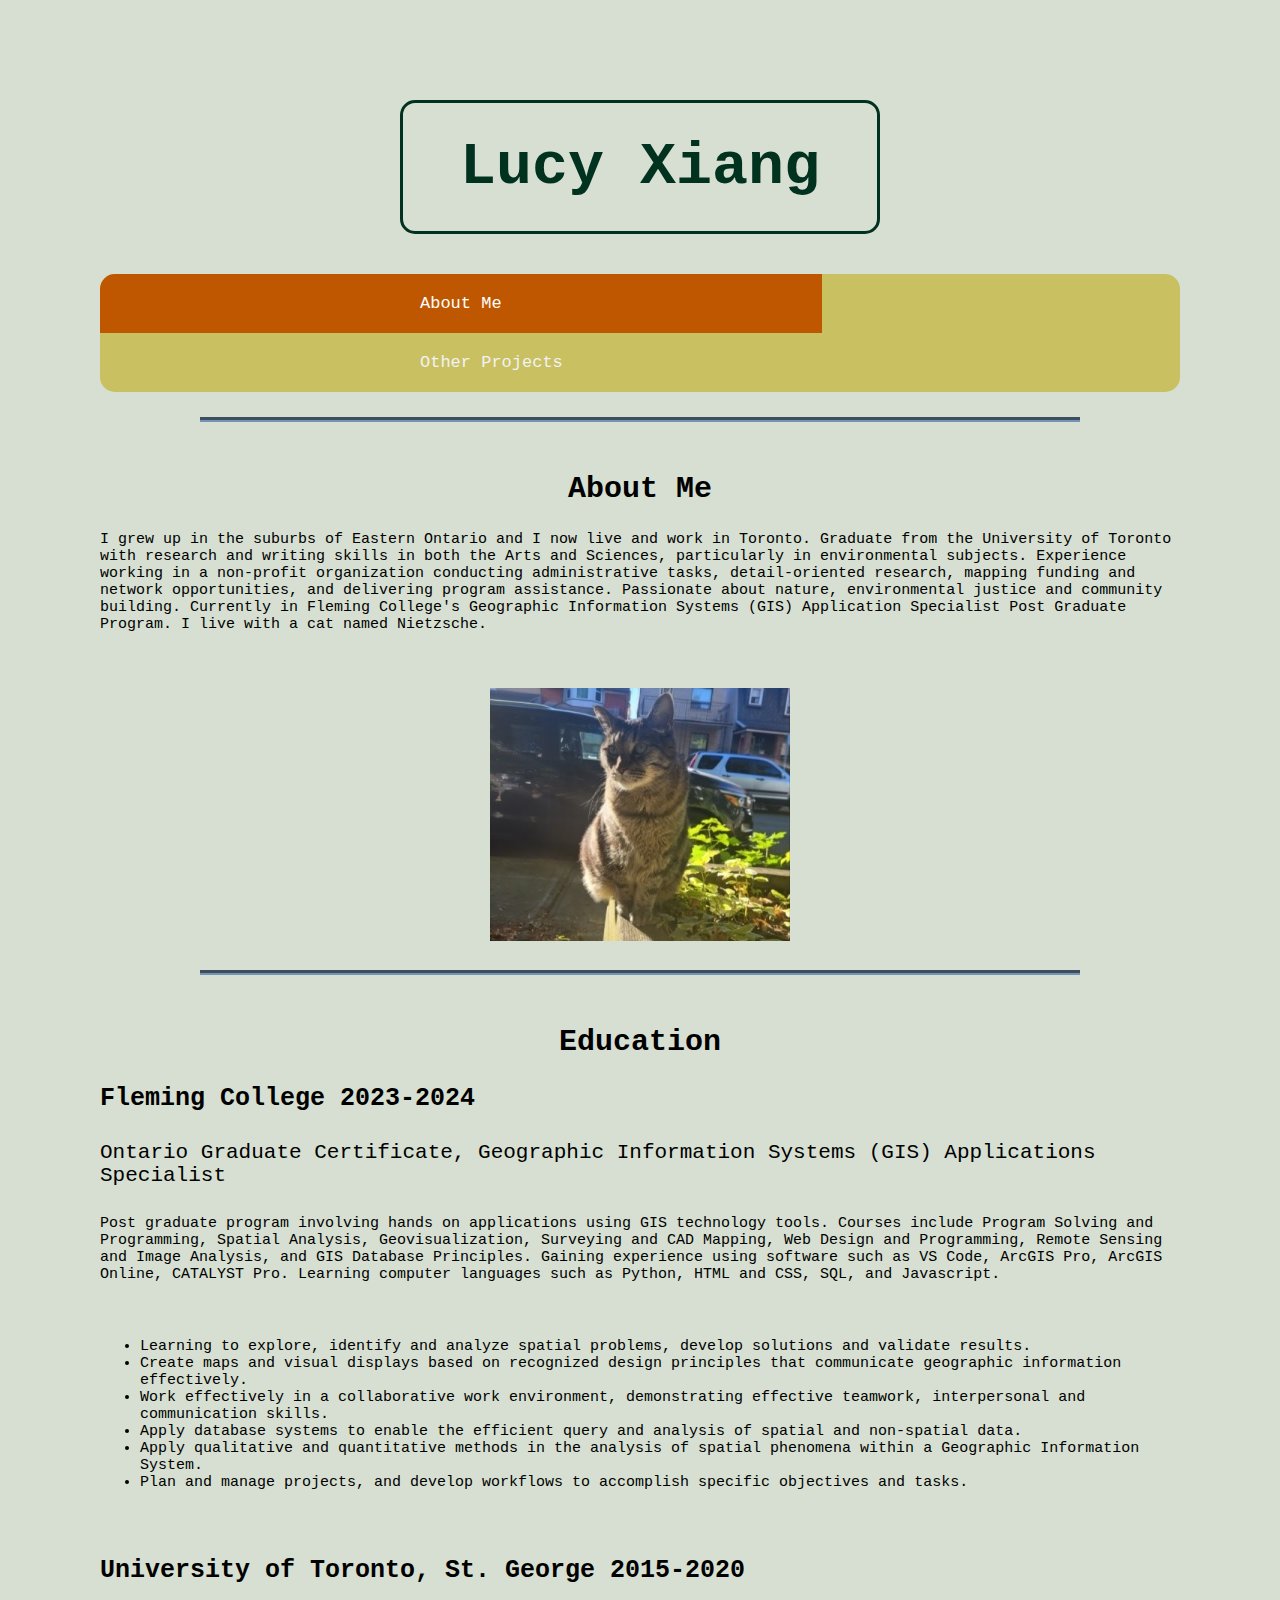
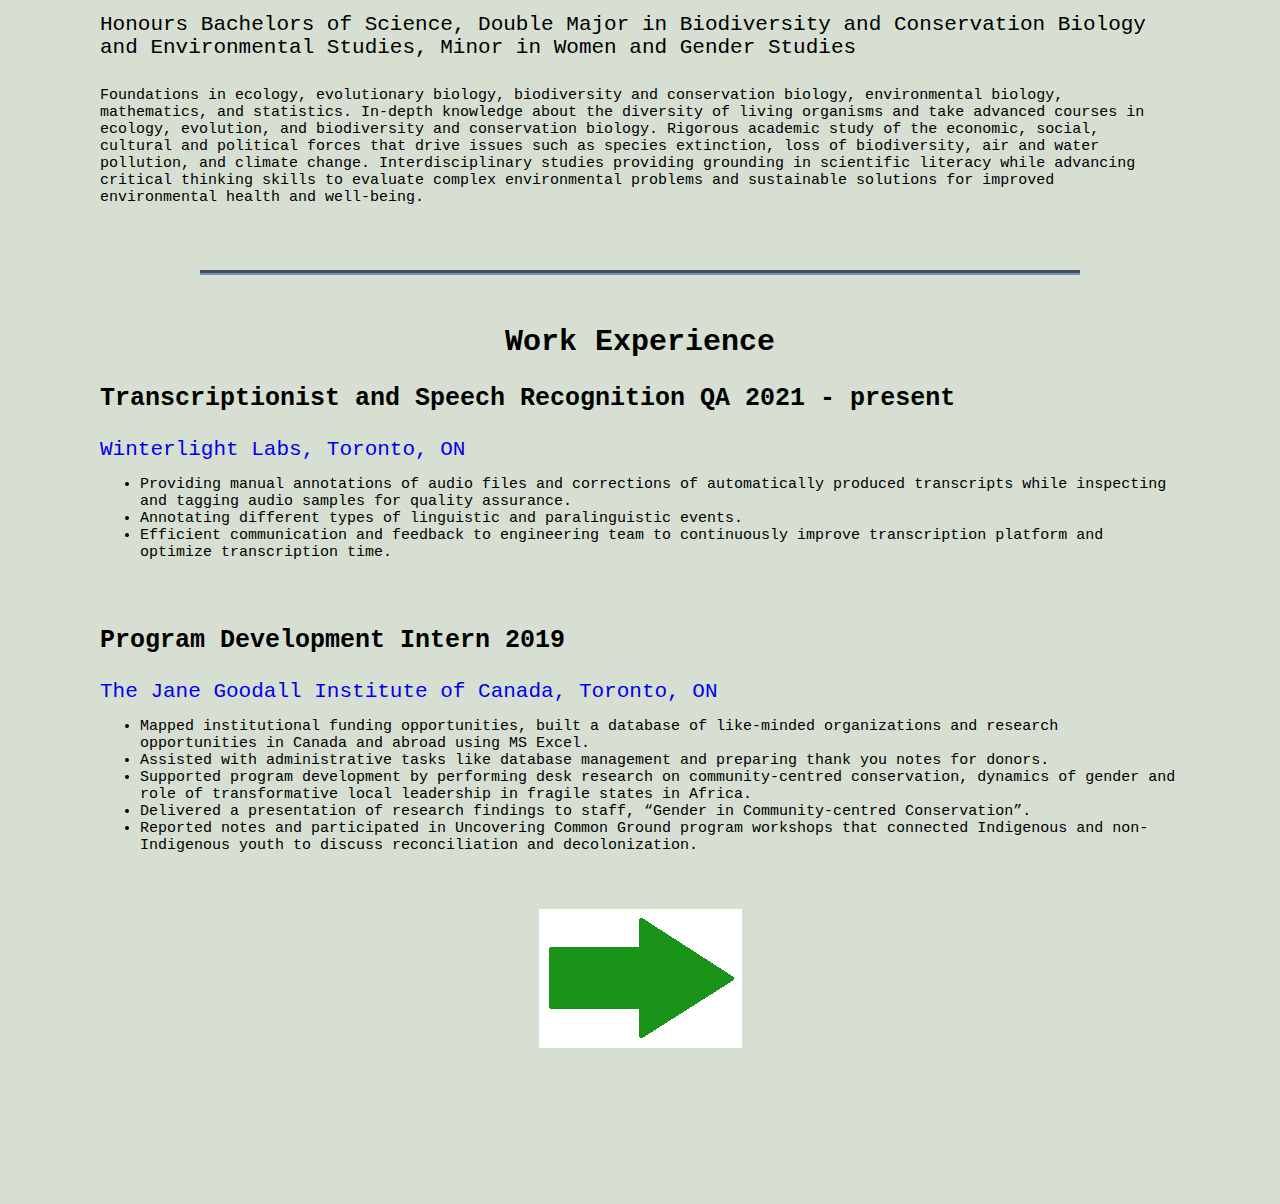
<file: index.html>
<!DOCTYPE html>
<html lang="en">
<head>
<title>Lucy Xiang</title>
<link rel="stylesheet" href="mystyle.css">
</head>
<body>

<!--For this assignment I wanted to create a cohesive website BUT very simple while accomplishing all the requirements without being too overwhelmed with the design-->
<h1>Lucy Xiang</h1>

<!--Top Navigation bar sourced and modified from https://www.w3schools.com/howto/howto_js_topnav.asp-->
<!--MenuOption start-->
<div class="topnav">
  <a class="active" href="index.html">About Me</a>
  <a href="page2.html">Other Projects</a>
</div>
<!--MenuOption end-->
 
<!--Sections of text are taken from my LinkedIn, this is not my full polished resume but for the purpose of this assignment I wanted to make it as simple as possible-->
<h2>About Me</h2>
<p>I grew up in the suburbs of Eastern Ontario and I now live and work in Toronto. Graduate from the University of Toronto with research and writing skills in both the Arts and Sciences,
 particularly in environmental subjects. Experience working in a non-profit organization conducting administrative tasks,
 detail-oriented research, mapping funding and network opportunities, and delivering program assistance. Passionate about nature,
 environmental justice and community building. Currently in Fleming College's Geographic Information Systems (GIS) Application Specialist 
 Post Graduate Program. I live with a cat named Nietzsche.</p>
 
  <!--Really wanted to include a picture of my cat!-->
 
 <div class=centre>
 <!--ImageOption begin-->
 <img src="mycat.jpg" alt="Picture of Nietzsche the cat" width="300" height="253">
 <!--ImageOption end-->
 </div>
 
 <h2>Education</h2>
 <h3>Fleming College 2023-2024</h3>
 <h4>Ontario Graduate Certificate, Geographic Information Systems (GIS) Applications Specialist</h4>
 <p>Post graduate program involving hands on applications using GIS technology tools. Courses include Program Solving and Programming, Spatial
 Analysis, Geovisualization, Surveying and CAD Mapping, Web Design and Programming, Remote Sensing and Image Analysis, and GIS Database 
 Principles. Gaining experience using software such as VS Code, ArcGIS Pro, ArcGIS Online, CATALYST Pro. Learning computer languages such as
 Python, HTML and CSS, SQL, and Javascript.</p>
 
<!--Information sourced from https://flemingcollege.ca/programs/geographic-information-systems-applications-specialist-->
<ul>
	<li>Learning to explore, identify and analyze spatial problems, develop solutions and validate results.</li>
	<li>Create maps and visual displays based on recognized design principles that communicate geographic information effectively.</li>
	<li>Work effectively in a collaborative work environment, demonstrating effective teamwork, interpersonal and communication skills.</li>
	<li>Apply database systems to enable the efficient query and analysis of spatial and non-spatial data.</li>
	<li>Apply qualitative and quantitative methods in the analysis of spatial phenomena within a Geographic Information System.</li>
	<li>Plan and manage projects, and develop workflows to accomplish specific objectives and tasks.</li>
</ul>

<h3>University of Toronto, St. George 2015-2020</h3>
<h4>Honours Bachelors of Science, Double Major in Biodiversity and Conservation Biology and Environmental Studies, Minor in Women 
and Gender Studies</h4>
<!--Information sourced from: https://artsci.calendar.utoronto.ca/section/School-of-the-Environment#programs and https://artsci.calendar.utoronto.ca/section/Ecology-and-Evolutionary-Biology-->
<p>Foundations in ecology, evolutionary biology, biodiversity and conservation biology, environmental biology, mathematics, and statistics. 
In-depth knowledge about the diversity of living organisms and take advanced courses in ecology, evolution, and biodiversity and conservation biology.
Rigorous academic study of the economic, social, cultural and political forces that drive issues such as species extinction, loss of biodiversity, air 
and water pollution, and climate change. Interdisciplinary studies providing grounding in scientific literacy while advancing critical thinking skills 
to evaluate complex environmental problems and sustainable solutions for improved environmental health and well-being.</p>

<h2>Work Experience</h2>
<h3>Transcriptionist and Speech Recognition QA 2021 - present</h3>
<!--LinkOption start-->
<div class="exlink">
	<a href="https://winterlightlabs.com/" target="_blank">Winterlight Labs, Toronto, ON</a>
</div>
<!--LinkOption end-->
<ul>
	<li>Providing manual annotations of audio files and corrections of automatically produced transcripts while inspecting and tagging audio samples for quality assurance.</li>
	<li>Annotating different types of linguistic and paralinguistic events.</li>
	<li>Efficient communication and feedback to engineering team to continuously improve transcription platform and optimize transcription time.</li>
</ul>

<h3>Program Development Intern 2019</h3>
<!--LinkOption start-->
<div class="exlink">
	<a href="https://janegoodall.ca/" target="_blank">The Jane Goodall Institute of Canada, Toronto, ON</a>
</div>
<!--LinkOption end-->
<ul>
	<li>Mapped institutional funding opportunities, built a database of like-minded organizations and research opportunities in Canada and abroad using MS Excel.</li>
	<li>Assisted with administrative tasks like database management and preparing thank you notes for donors.</li>
	<li>Supported program development by performing desk research on community-centred conservation, dynamics of gender and role of transformative local leadership in fragile states in Africa.</li>
	<li>Delivered a presentation of research findings to staff, “Gender in Community-centred Conservation”.</li>
	<li>Reported notes and participated in Uncovering Common Ground program workshops that connected Indigenous and non-Indigenous youth to discuss reconciliation and decolonization.</li>
</ul>

<!--Included a button to go to the next page without scrolling back up to navigation bar-->

<!--ImageOption begin (use image as link to next page) -->
<div class=centre>
<a href="page2.html">
<img src="arrow.png" alt="Next" width="203" height="139">
</a>
</div>
<!--ImageOption end-->

</body>
</html>
</file>
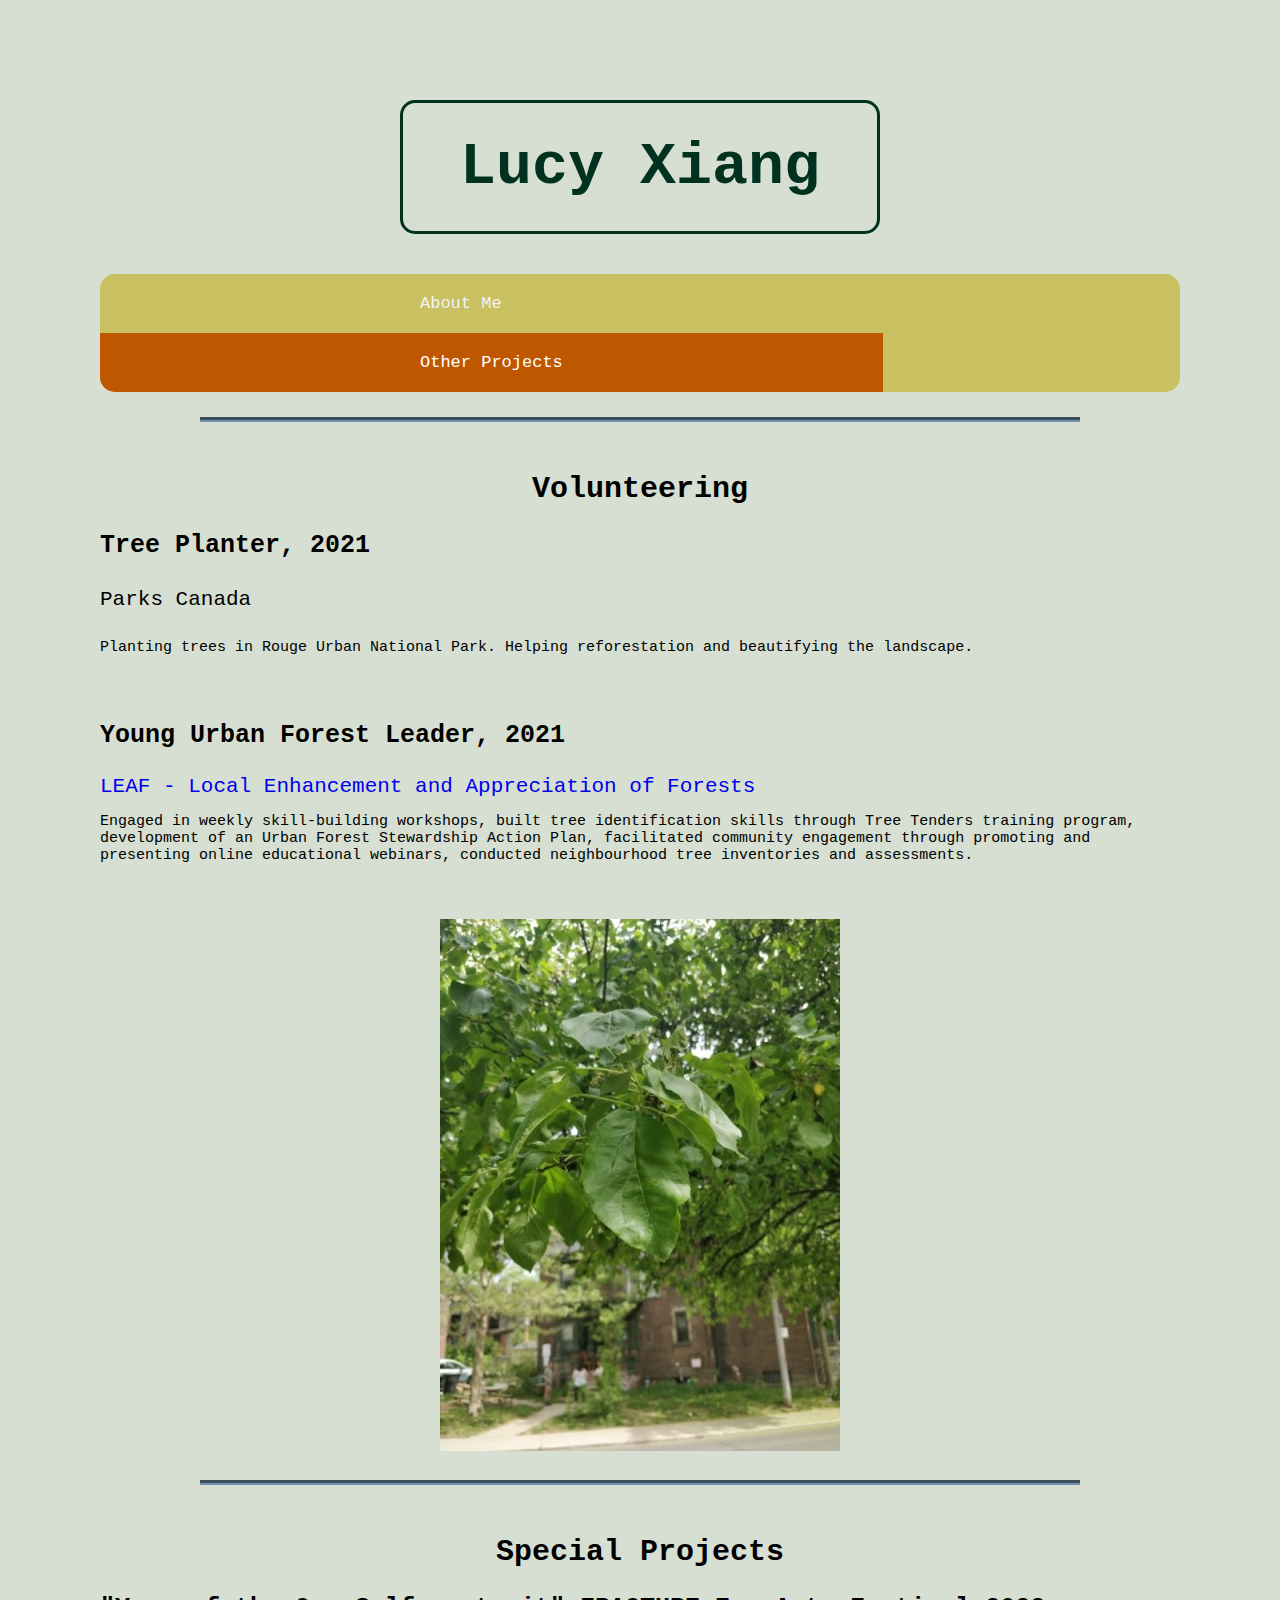
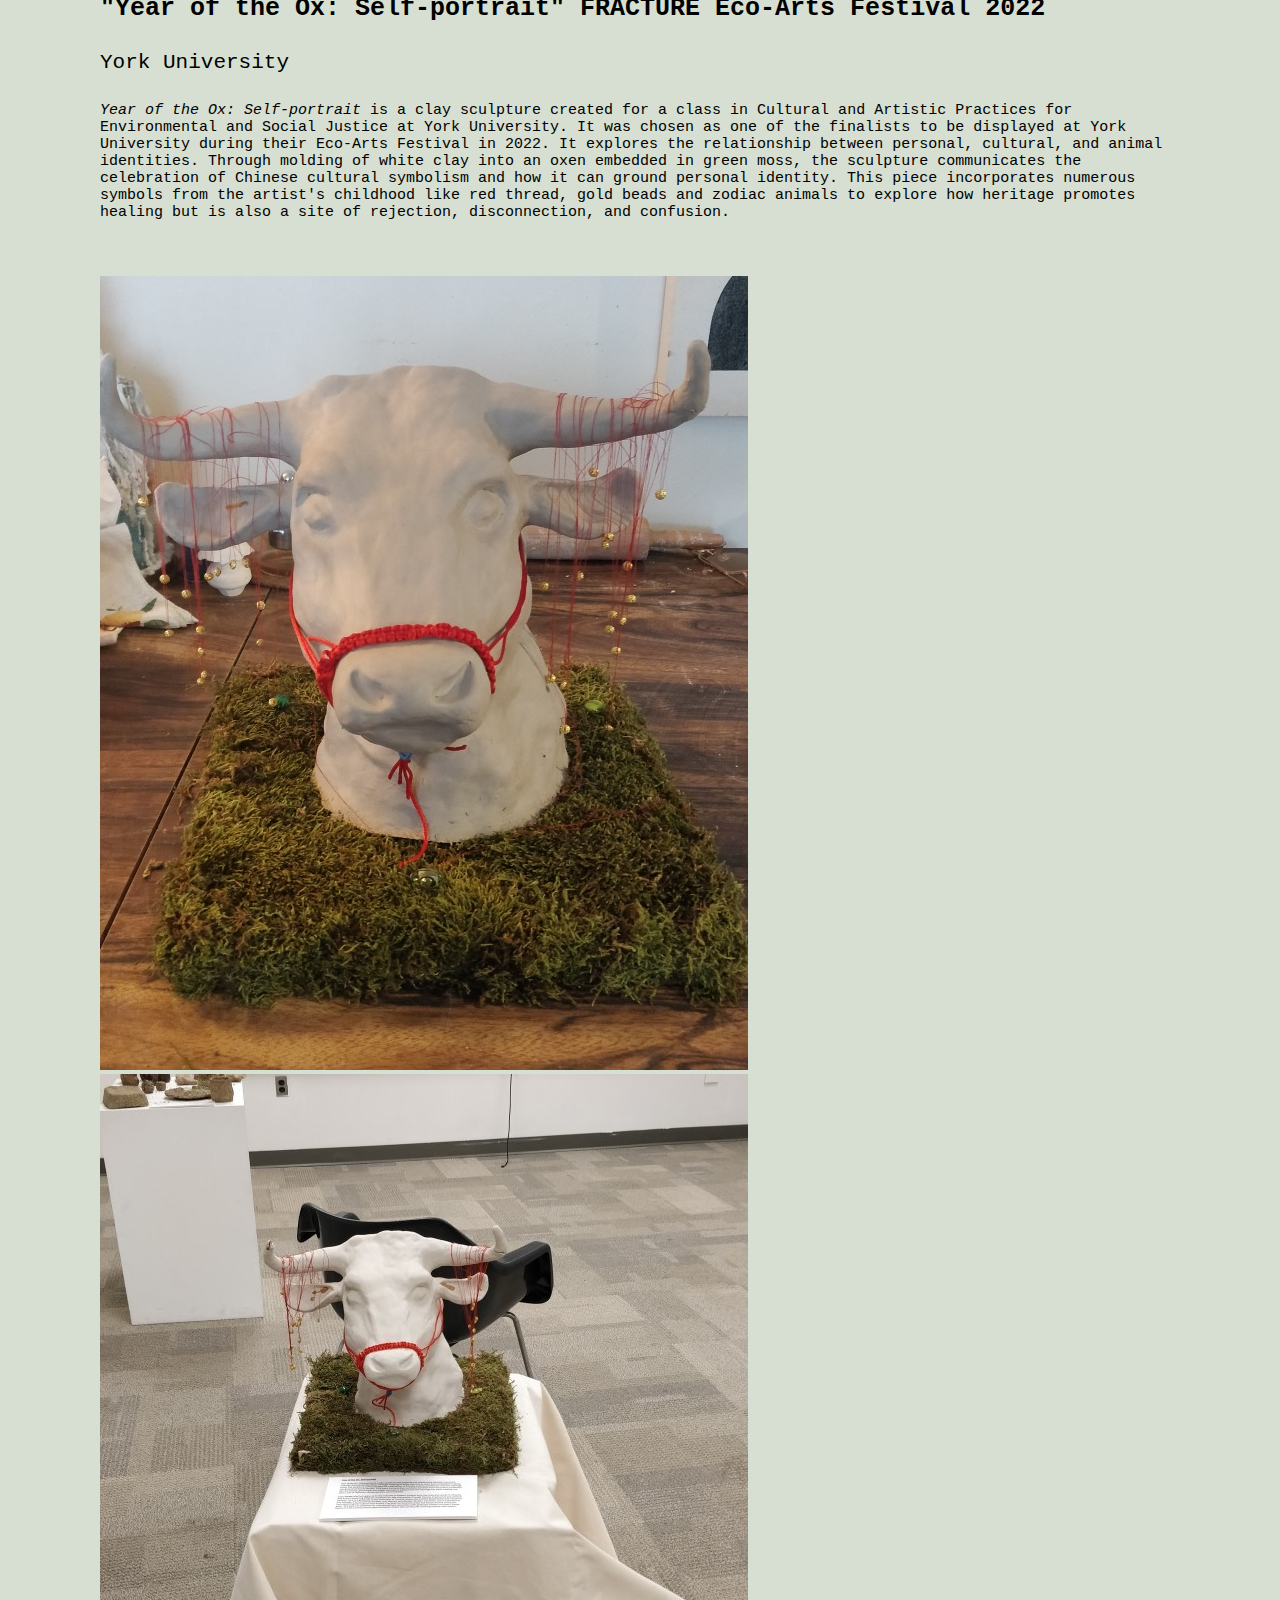
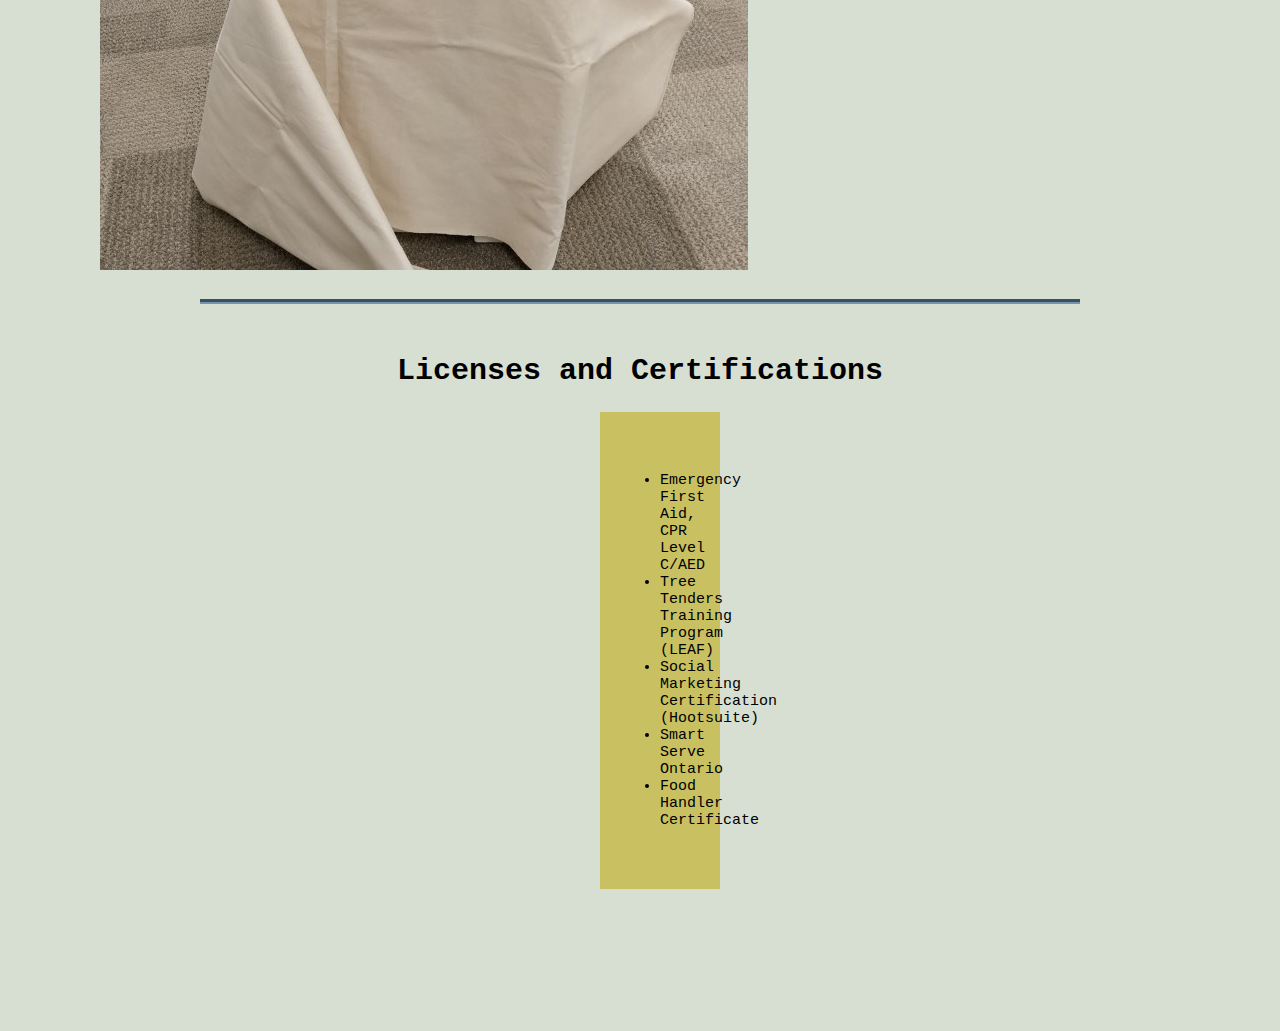
<file: page2.html>
<!DOCTYPE html>
<html lang="en">
<head>
<title>Lucy Xiang</title>
<link rel="stylesheet" href="mystyle.css">
</head>
<body>

<h1>Lucy Xiang</h1>
<!--Top Navigation bar sourced and modified from https://www.w3schools.com/howto/howto_js_topnav.asp-->
<!--MenuOption start-->
<div class="topnav">
  <a href="index.html">About Me</a>
  <a class="active" href="page2.html">Other Projects</a>
</div>
<!--MenuOption end-->

<h2>Volunteering</h2>
<h3>Tree Planter, 2021</h3>
<h4>Parks Canada</h4>
<p>Planting trees in Rouge Urban National Park. Helping reforestation and beautifying the landscape.</p>

<h3>Young Urban Forest Leader, 2021</h3>
<!--LinkOption start-->
<div class="exlink">
	<a href="https://www.yourleaf.org/" target="_blank">LEAF - Local Enhancement and Appreciation of Forests</a>
</div>
<!--LinkOption end-->
<p> Engaged in weekly skill-building workshops, built tree identification skills through Tree Tenders training program, development of an Urban Forest Stewardship Action Plan, 
facilitated community engagement through promoting and presenting online educational webinars, conducted neighbourhood tree inventories and assessments.</p>

<!--ImageOption begin-->
<div class=centre>
<img src="toronto_trees.jpg" alt="Picture of a Toronto tree" width="400" height="532">
</div>
<!--ImageOption end-->

<h2>Special Projects</h2>
<h3>"Year of the Ox: Self-portrait" FRACTURE Eco-Arts Festival 2022</h3>
<h4>York University</h4>
<p><i>Year of the Ox: Self-portrait</i> is a clay sculpture created for a class in Cultural and Artistic Practices for Environmental and Social Justice at York University.
It was chosen as one of the finalists to be displayed at York University during their Eco-Arts Festival in 2022. It explores the relationship between personal, cultural, and 
animal identities. Through molding of white clay into an oxen embedded in green moss, the sculpture communicates the celebration of Chinese cultural symbolism and how it can
ground personal identity. This piece incorporates numerous symbols from the artist's childhood like red thread, gold beads and zodiac animals to explore how heritage promotes
healing but is also a site of rejection, disconnection, and confusion.</p>

<!--ImageOption begin-->
<img src="sculpture1.jpg" alt="Picture of Ox Sculpture" width="648" height="794">
<img src="sculpture2.jpg" alt="Picture of Ox Sculpture" width="648" height="796">
<!--ImageOption end-->

<h2>Licenses and Certifications</h2>
<ul id=certs>
	<li>Emergency First Aid, CPR Level C/AED</li>
	<li>Tree Tenders Training Program (LEAF)</li>
	<li>Social Marketing Certification (Hootsuite)</li>
	<li>Smart Serve Ontario</li>
	<li>Food Handler Certificate</li>
</ul>

</body>
</html>

</body>
</html>
</file>
<file: mystyle.css>
/* Colour inspiration from https://anaritamorais.com/ */

body {
  background-color: #d6dfd1;
  margin: 100px;
}

/*Top Navigation bar sourced and modified from https://www.w3schools.com/howto/howto_js_topnav.asp*/

/* Add a yellowish-green background color to the top navigation and make it rounded*/
.topnav {
  background-color: #c9c062;
  overflow: hidden;
  border-radius: 15px;
}

/* Style the links inside the navigation bar */
.topnav a {
  float: left;
  color: #f2f2f2;
  text-align: center;
  padding: 20px 320px;
  text-decoration: none;
  font-family: "Lucinda Console", monospace;
  font-size: 17px;
}

/* Change the color of links on hover to an orange*/
.topnav a:hover {
  background-color: #fbbf77;
  color: black;
}

/* Add a color to the active/current link to burnt orange*/
.topnav a.active {
  background-color: #bf5700;
  color: white;
}
/*Centre and style main head of site to be the biggest size with a rounded border*/
h1 {
  color: #013220;
  text-align: center;
  font-family: "Lucinda Console", monospace;
  font-size: 60px;
  font-weight: bolder;
  border-style: solid;
  border-radius: 15px;
  padding: 30px;
  margin-left: 300px;
  margin-right: 300px;
}
/*Centre and style titles for sections while making a top border that separates the different sections*/
h2 {
	text-align: center;
	font-family: "Lucinda Console", monospace;
	font-size: 30px;
	font-weight: 800;
	border-top-style: groove;
	border-top-width: thick;
	padding-top: 50px;
	margin-left: 100px;
	margin-right: 100px;
	border-color: #7393B3;
}
/*Styling work positions and school titles to be cohesive with rest of site*/
h3 {
	font-family: "Lucinda Console", monospace;
	font-size: 25px;
	font-weight: 600;
}
/*Styling names of organizations and school degrees to be cohesive with rest of site*/
h4 {
	font-family: "Lucinda Console", monospace;
	font-size: 21px;
	font-weight: 400;
}
/*Making text paragraphs cohesive and having the smallest size font. Adding padding to space out elements that come after.*/
p {
  font-family: "Lucinda Console", monospace;
  font-size: 15px;
  padding-bottom: 40px;
}
/*Making bulleted lists cohesive with paragraphs. Adding padding to space out elements that come after.*/
ul {
	font-family: "Lucinda Console", monospace;
	font-size: 15px;
	padding-bottom: 40px;
}

/*Formatting external links to workplace websites (Learned from https://www.w3schools.com/css/css_link.asp)*/
.exlink {
	font-family: "Lucinda Console", monospace;
	font-size: 21px;
}
/*Removing the underline from link*/
.exlink a:link {
	text-decoration: none;
}
/*Changing colour of link when it is visited*/
.exlink a:visited {
	color: #013220;
}
/*Putting an underline when mouse hovers over it*/
.exlink a:hover {
  text-decoration: underline;
}

/* Centre cat, arrow and tree images (Learned to centre images from https://www.freecodecamp.org/news/how-to-center-an-image-in-css/)*/
.centre {
	text-align: center;
}

#certs {
	margin-left: 500px;
	margin-right: 500px;
	padding: 60px;
	background-color: #c9c062;
}
</file>
